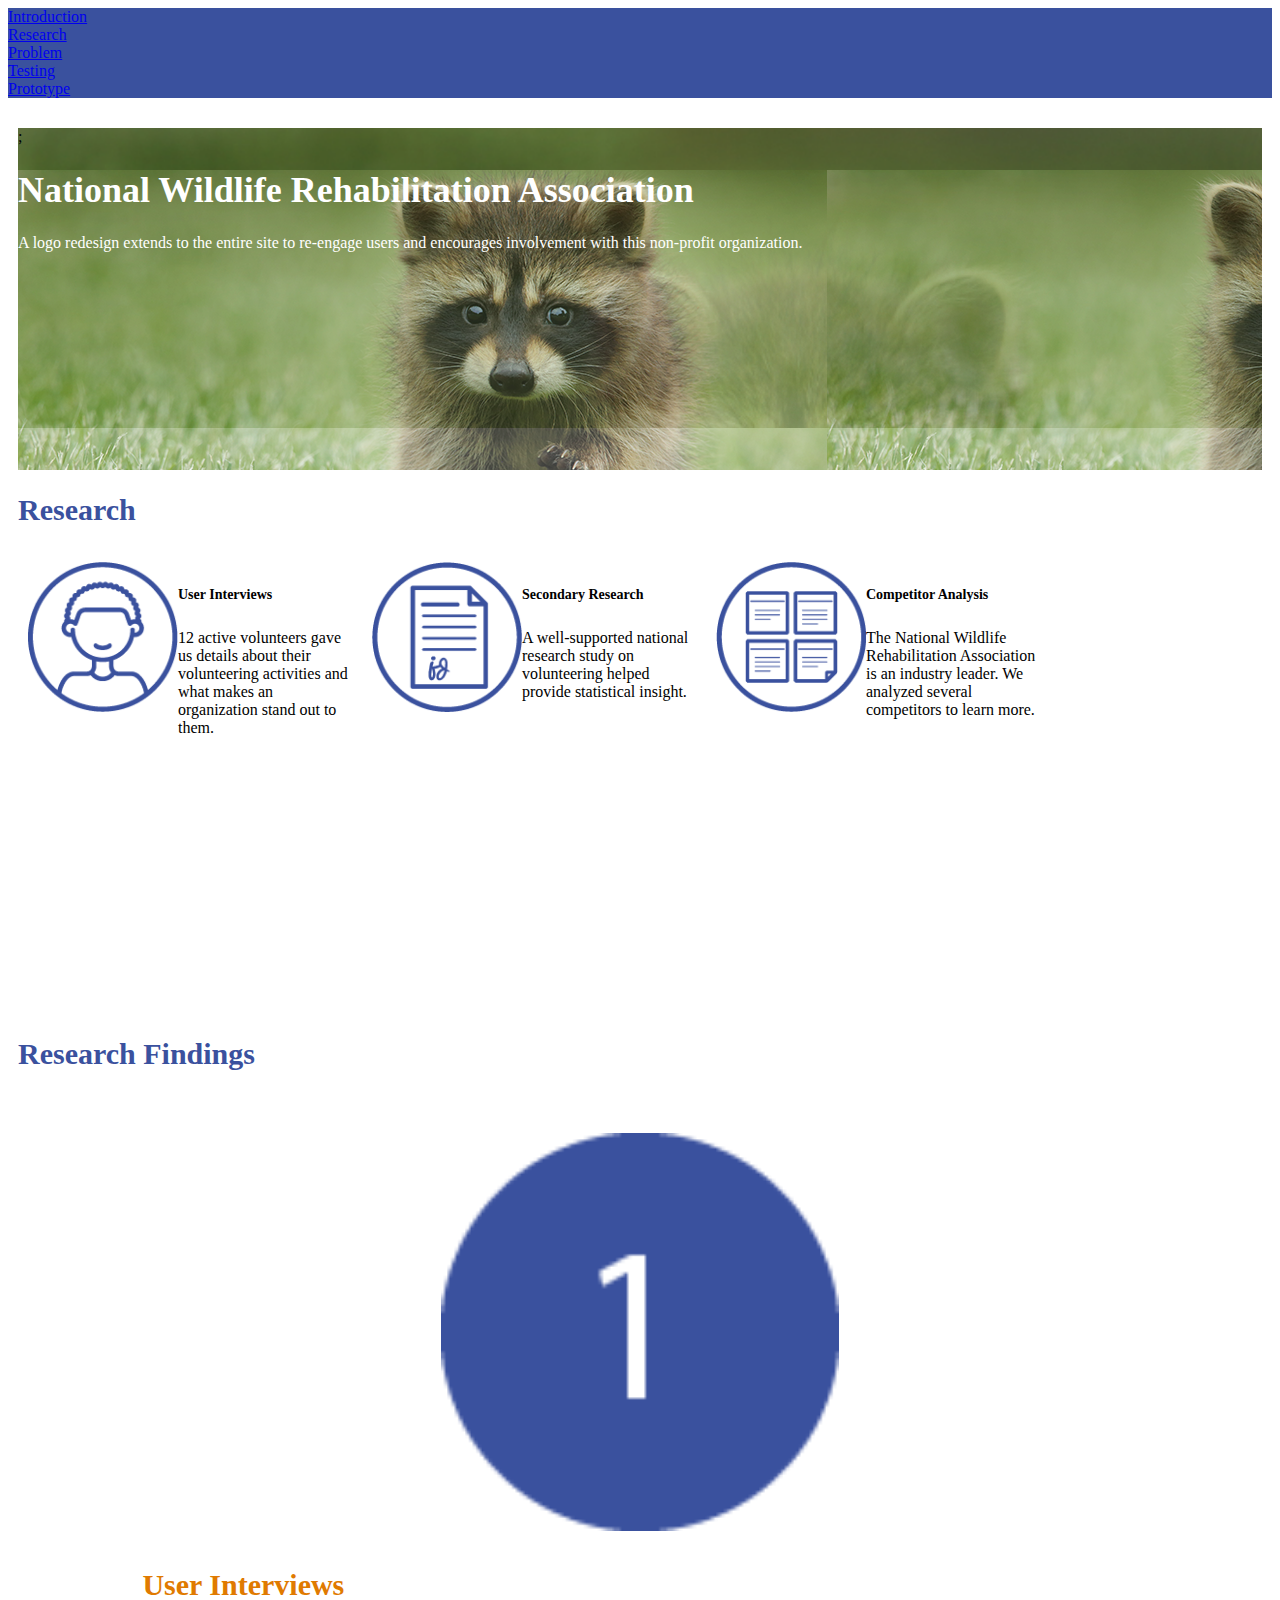
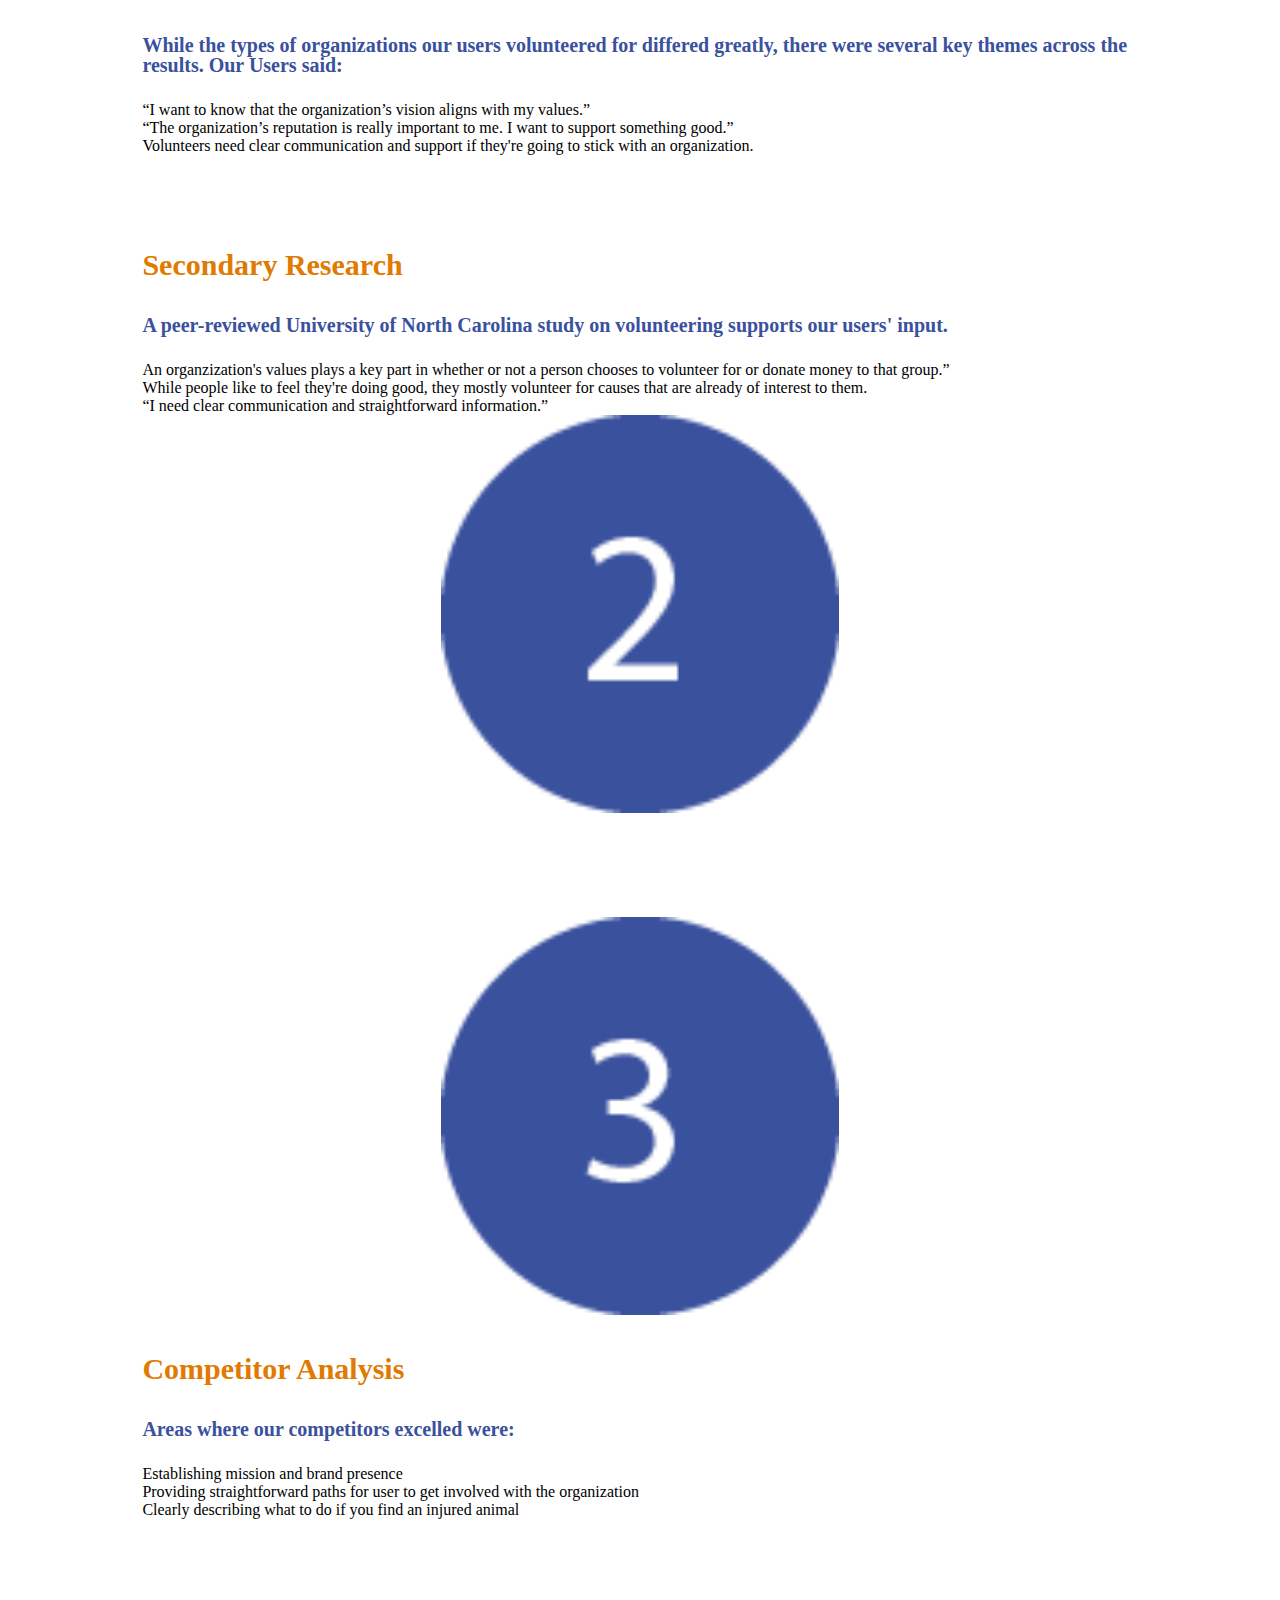
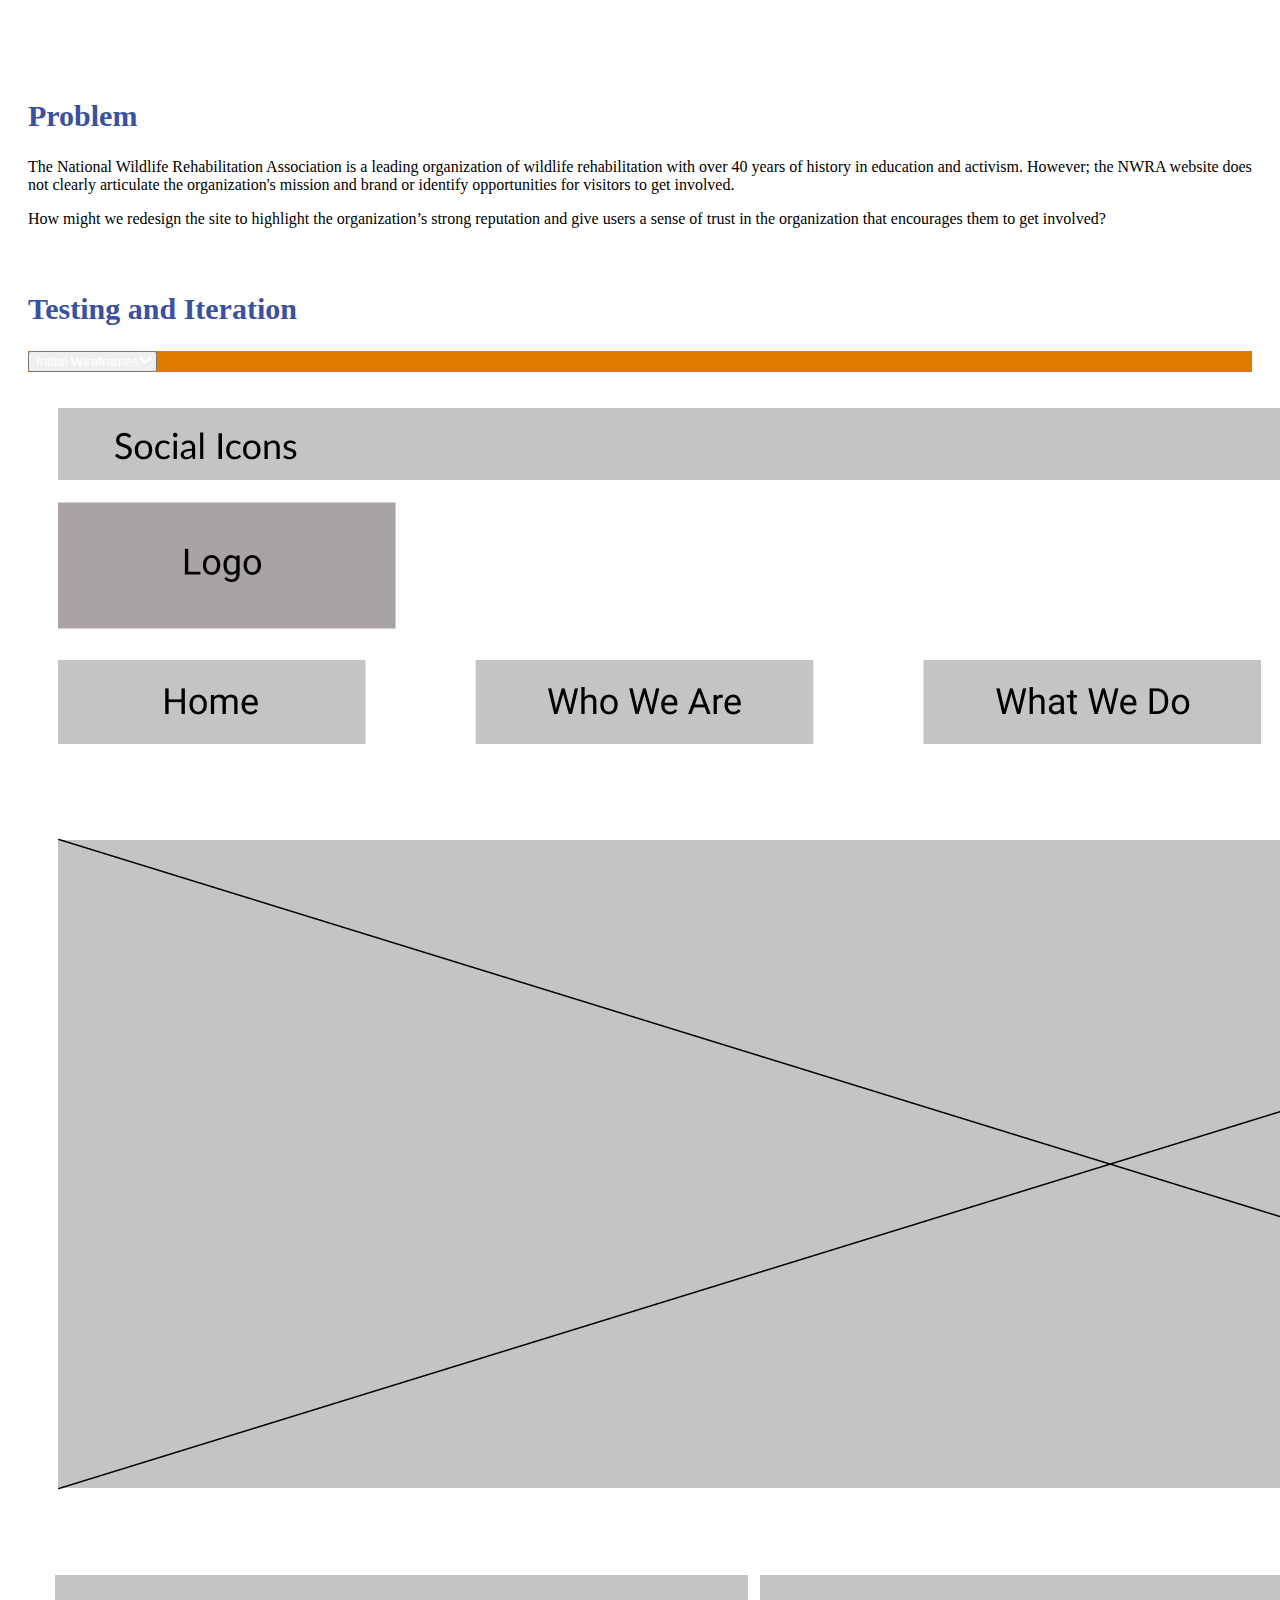
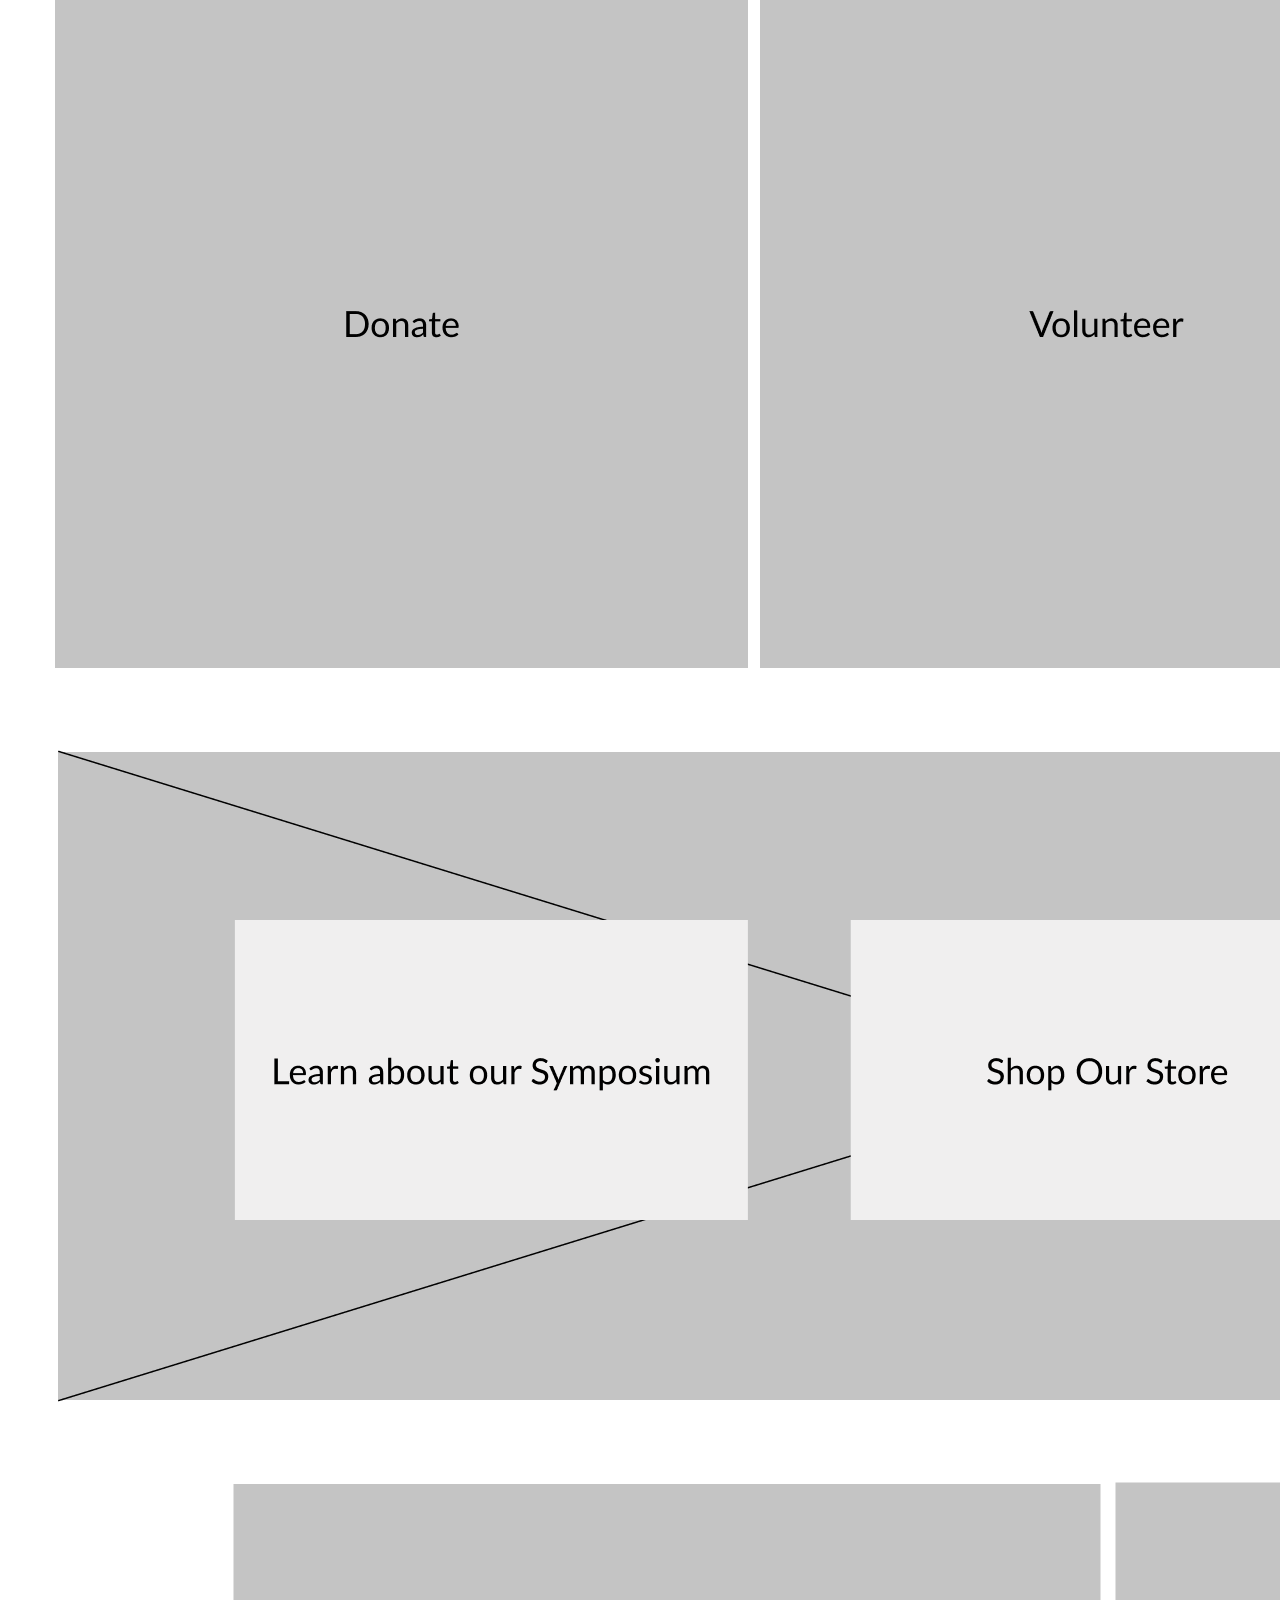
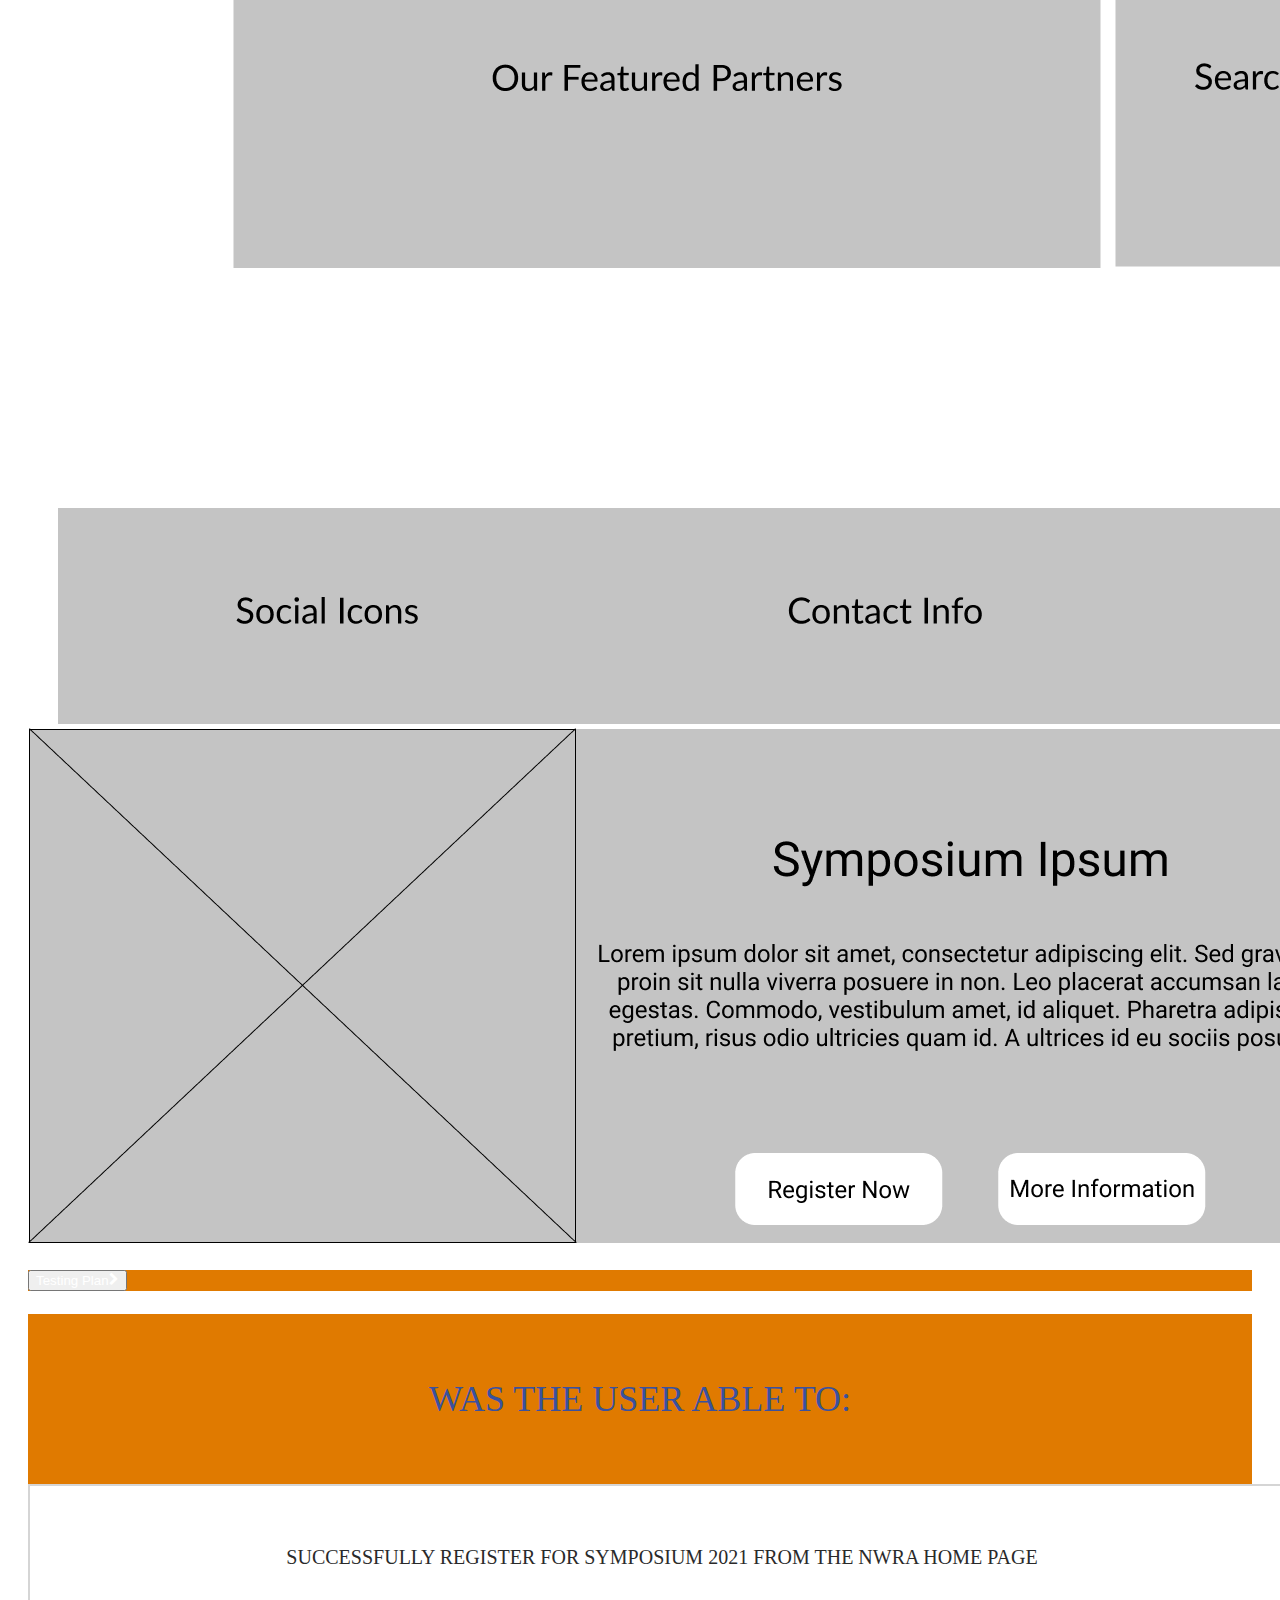
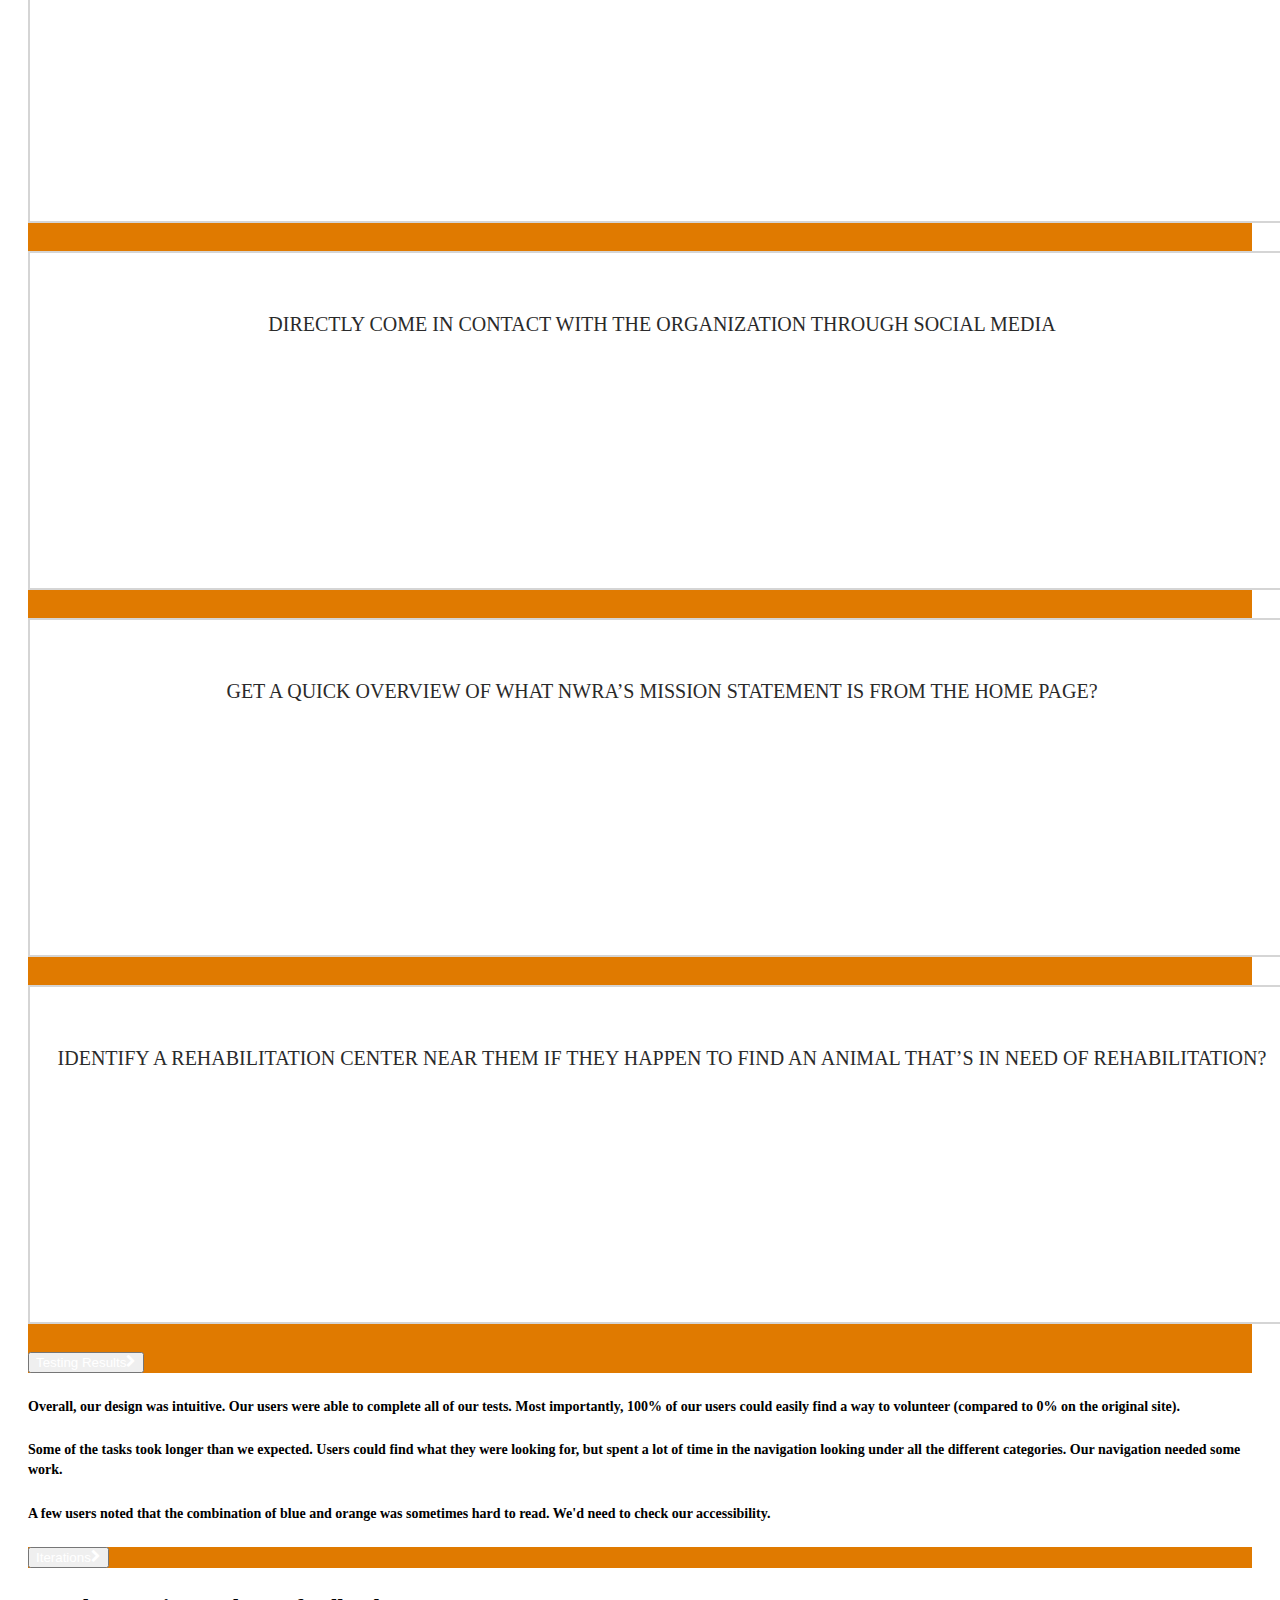
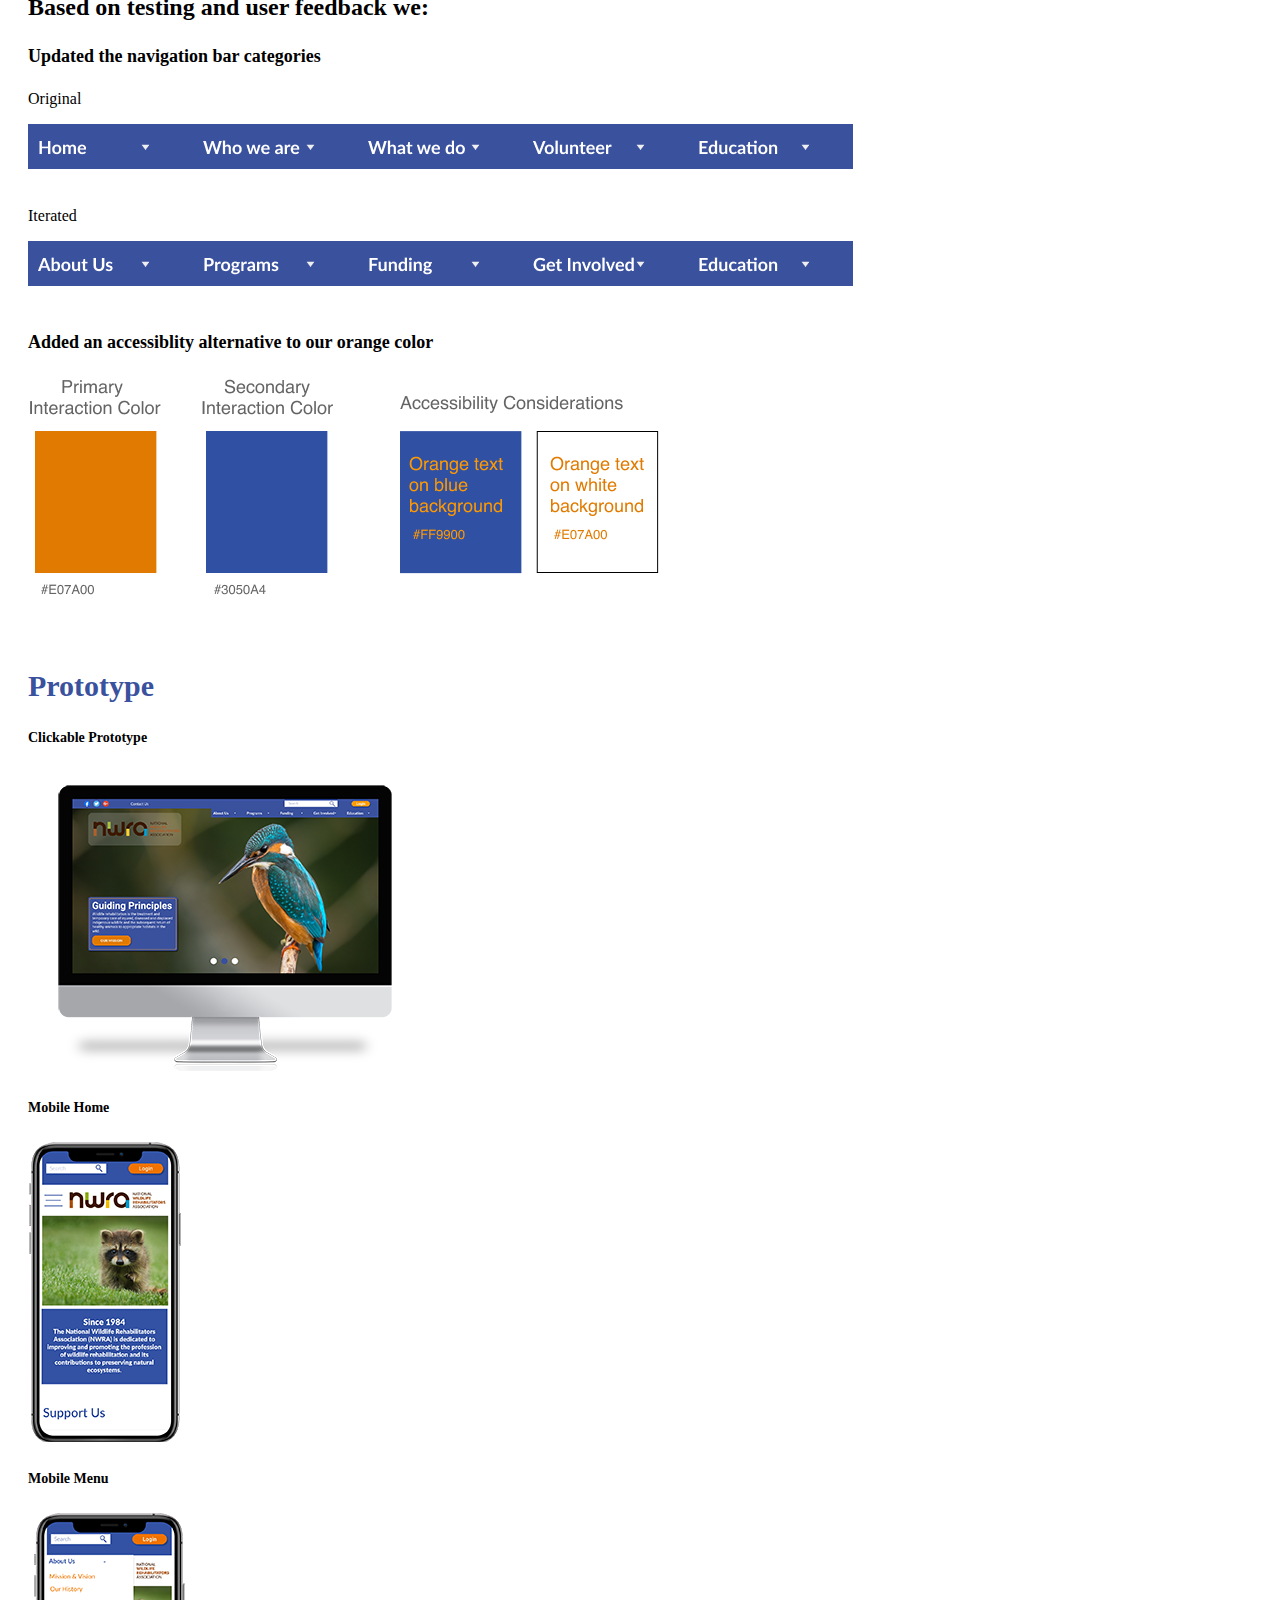
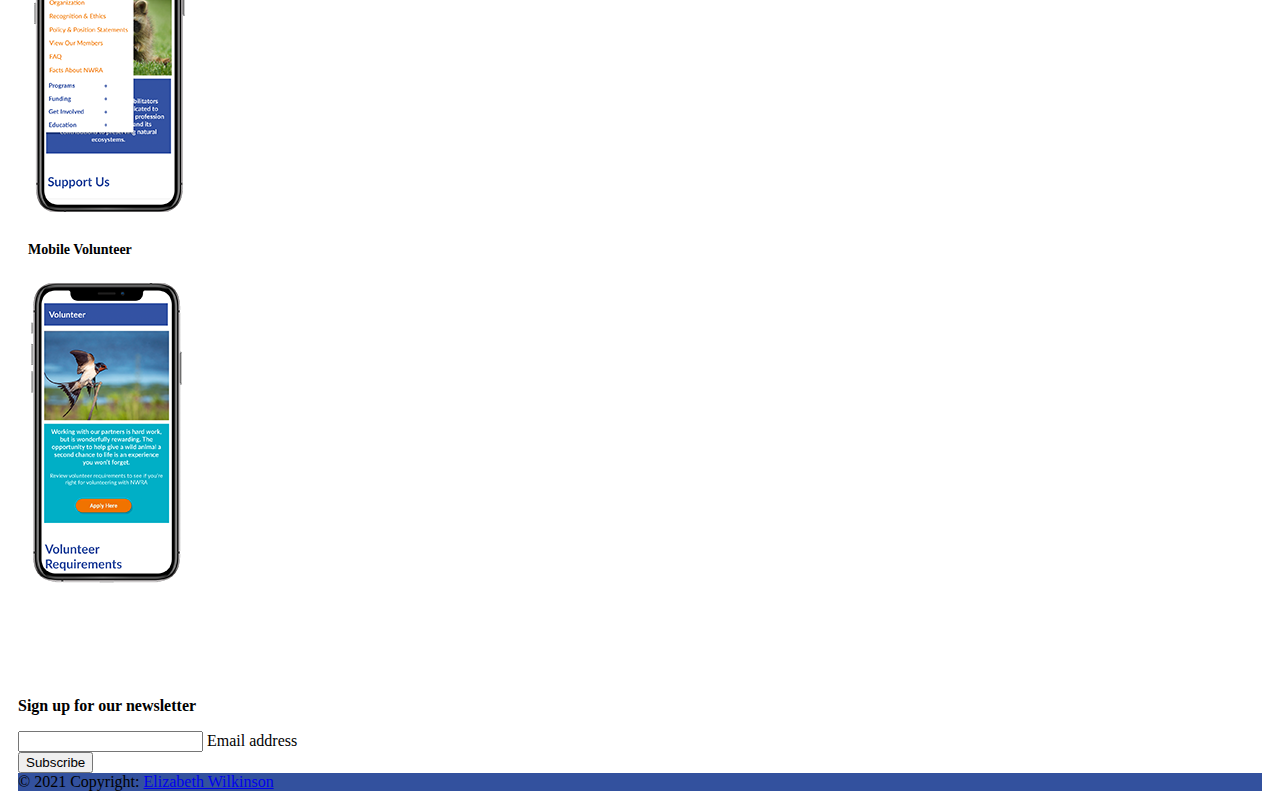
<file: index.html>
<!DOCTYPE html>
<html>
    <head>
        <title>UX/UI Homework 20</title>
        <link rel="preconnect" href="https://fonts.gstatic.com">
<link href="https://fonts.googleapis.com/css2?family=Cairo:wght@200;300;400;600&display=swap" rel="stylesheet">
        
        <!-- Bootstrap-->
        <link href="https://cdn.jsdelivr.net/npm/bootstrap@5.0.1/dist/css/bootstrap.min.css" rel="stylesheet" integrity="sha384-+0n0xVW2eSR5OomGNYDnhzAbDsOXxcvSN1TPprVMTNDbiYZCxYbOOl7+AMvyTG2x" crossorigin="anonymous">
<script src="https://cdn.jsdelivr.net/npm/bootstrap@5.0.1/dist/js/bootstrap.bundle.min.js" integrity="sha384-gtEjrD/SeCtmISkJkNUaaKMoLD0//ElJ19smozuHV6z3Iehds+3Ulb9Bn9Plx0x4" crossorigin="anonymous"></script>
<link rel="stylesheet" href="style.css">
    </head>
   
   
    <body data-spy="scroll" data-target=".navbar" data-offset="50">
        <!-- Navigation uses Bootstrap Nav Component-->
        <nav class="navbar navbar-expand-sm bg-primary navbar-dark fixed-top">
        <ul class="navbar-nav">
          <li class="nav-item">
            <a class="nav-link" href="#intro">Introduction</a>
          </li>
          <li class="nav-item">
            <a class="nav-link" href="#research">Research</a>
          </li>
          <li class="nav-item">
            <a class="nav-link" href="#problem">Problem</a>
          </li>
          <li class="nav-item">
            <a class="nav-link" href="#test">Testing</a>
          </li>          
          <li class="nav-item">
            <a class="nav-link" href="#prototype">Prototype</a>
          </li>
            </div>
          </li>
        </ul>
      </nav>


          <!-- Introduction uses Bootstrap Jumbotron Component-->
          <section class="section">
             <div id= "intro"></div>
          <div class="jumbotron jumbotron-fluid jumbotron-main">;
            <div class="container" style="background-image: url(images/racoon2.png);
            height:300px; color:white">
              <h1 class="display-4">National Wildlife Rehabilitation Association</h1>
              <p class="lead">A logo redesign extends to the entire site to re-engage users and encourages involvement with this non-profit organization.</p>
            </div>
          </div>
          </section>

<!-- Research uses Bootstrap Card Component-->
<section class="section">          
<div id= "research">
  <h2>Research</h2>
</div>
<div class="card-deck">
    <div class="card align-items-center">
      <img class="card-img-top" src="images/userInt.png" alt="User Interviews">
      <div class="card-body">
        <h5 class="card-title">User Interviews</h5>
        <p class="card-text">12 active volunteers gave us details about their volunteering activities and what makes an organization stand out to them.</p>
      </div>
    </div>
    <div class="card align-items-center" style="width: 20rem;">
      <img class="card-img-top" src="images/secondResearch.png" alt="Secondary Research">
      <div class="card-body">
        <h5 class="card-title">Secondary Research</h5>
        <p class="card-text">A well-supported national research study on volunteering helped provide statistical insight.</p>
        
      </div>
    </div>
    <div class="card align-items-center" style="width: 20rem;">
      <img class="card-img-top" src="images/compAnalysis_1.png" alt="Competitor Analysis">
      <div class="card-body">
        <h5 class="card-title">Competitor Analysis</h5>
        <p class="card-text">The National Wildlife Rehabilitation Association is an industry leader. We analyzed several competitors to learn more.</p>
        
      </div>
    </div>
  </div>
  </section>

<!-- Research Findings Bootstrap Component-->
<section class="section">          
  <div id= "research">
    <h2>Research Findings</h2>
  </div>
<div class="how-section1">
  <div class="row">
      <div class="col-md-6 how-img">
          <img src="images/circle1.png" class="rounded-circle img-fluid" alt=""/>
      </div>
      <div class="col-md-6">
          <h4>User Interviews</h4>
                      <h4 class="subheading">While the types of organizations our users volunteered for differed greatly, there were several key themes across the results. Our Users said:</h4>
      <p class="text-muted"><ul>
        <li>“I want to know that the organization’s vision aligns with my values.”</li>
        <li>“The organization’s reputation is really important to me. I want to support something good.”</li>
        <li>Volunteers need clear communication and support if they're going to stick with an organization.</li>
        </ul>
      </div>
  </div>
  <div class="row">
      <div class="col-md-6">
          <h4>Secondary Research</h4>
                      <h4 class="subheading">A peer-reviewed University of North Carolina study on volunteering supports our users' input.</h4>
                      <ul>
                        <li>An organzization's values plays a key part in whether or not a person chooses to volunteer for or donate money to that group.”</li>
                        <li>While people like to feel they're doing good, they mostly volunteer for causes that are already of interest to them.</li>
                        <li>“I need clear communication and straightforward information.”</li>
                      </ul>
      </div>
      <div class="col-md-6 how-img">
          <img src="images/circle2.png" class="rounded-circle img-fluid" alt=""/>
      </div>
  </div>
  <div class="row">
      <div class="col-md-6 how-img">
           <img src="images/circle3.png" class="rounded-circle img-fluid" alt=""/>
      </div>
      <div class="col-md-6">
          <h4>Competitor Analysis</h4>
                      <h4 class="subheading">Areas where our competitors excelled were:</h4>
                      <ul>
                        <li>Establishing mission and brand presence</li>
                        <li>Providing straightforward paths for user to get involved with the organization</li>
                        <li>Clearly describing what to do if you find an injured animal</li>
                      </ul>
      </div>
      </div>
  </div>
</div>



<section class="section"> 
<div id="problem">
<h2>Problem</h2>
</div>
<!--Problem Using Bootstrap Jumbotron-->
  <div class="jumbotron jumbotron-fluid">
    <div class="container">
      <p class="lead">The National Wildlife Rehabilitation Association is a leading organization of wildlife rehabilitation with over 40 years of history in education and activism. However; the NWRA website does not clearly articulate the organization's mission and brand or identify opportunities for visitors to get involved.</p>
      How might we redesign the site to highlight the organization’s strong reputation and give users a sense of trust in the organization that encourages them to get involved? </div>
  </div>
  </section>

<!--Testing and Iteration Using Bootstrap Accordion-->
<link href="https://cdnjs.cloudflare.com/ajax/libs/font-awesome/4.7.0/css/font-awesome.min.css" rel="stylesheet"></link>
<section class="section"> 
  <div id="test">
    <h2>Testing and Iteration</h2>
    </div>
  <div id="accordion">
    <div class="card-accord">
      <div class="card-header" id="headingOne">
        <h5 class="mb-0">
          <button class="btn btn-link" data-toggle="collapse" data-target="#collapseOne" aria-expanded="true" aria-controls="collapseOne">
            Initial Wireframes
          </button>
        </h5>
      </div>
  
      <div id="collapseOne" class="collapse show" aria-labelledby="headingOne" data-parent="#accordion">
        <div class="card-body">
          <div class="row">
            <div class="col">
              <div><img class="img-fluid" src="images/homepageWire.png" alt="homepage wirefram"></div>
            </div>
             <div class="col">
              
               <div><img class="img-fluid" src="images/symposiumWire.png" alt="symposium LoFi Wireframe" ></div>
             </div>
             </div>
    </div>
    </div>
    <div class="card-accord">
      <div class="card-header" id="headingTwo">
        <h5 class="mb-0">
          <button class="btn btn-link collapsed" data-toggle="collapse" data-target="#collapseTwo" aria-expanded="false" aria-controls="collapseTwo">
            Testing Plan
          </button>
        </h5>
      </div>
      <div id="collapseTwo" class="collapse" aria-labelledby="headingTwo" data-parent="#accordion">
        <div class="card-body">
          <section class="testingTask padding-lg">
            <div class="container">
              <div class="row heading heading-icon">
                  <h2>Was the user able to:</h2>
              </div>
              <ul class="row">
                <li class="col-12 col-md-6 col-lg-3">
                    <div class="cnt-block equal-hight" style="height: 275px;">
                      <h3>successfully register for Symposium 2021 from the NWRA Home Page</h3>
                    
                    </div>
                </li>
                <li class="col-12 col-md-6 col-lg-3">
                    <div class="cnt-block equal-hight" style="height: 275px;">
                      <h3>Directly come in contact with the organization through social media</h3>
                    </div>
                </li>
                <li class="col-12 col-md-6 col-lg-3">
                    <div class="cnt-block equal-hight" style="height: 275px;">
                      <h3>get a quick overview of what NWRA’s mission statement is from the Home Page?</h3>
                    
                    </div>
                 </li>
                <li class="col-12 col-md-6 col-lg-3">
                    <div class="cnt-block equal-hight" style="height: 275px;">
                      <h3>identify a Rehabilitation Center near them if they happen to find an animal that’s in need of rehabilitation?</h3>
                    </div>
                </li>
              </ul>
            </div>
          </section>
        </div>
      </div>

    </div>
    <div class="card-accord">
      <div class="card-header" id="headingThree">
        <h5 class="mb-0">
          <button class="btn btn-link collapsed" data-toggle="collapse" data-target="#collapseThree" aria-expanded="false" aria-controls="collapseThree">
            Testing Results
          </button>
        </h5>
      </div>
      <div id="collapseThree" class="collapse" aria-labelledby="headingThree" data-parent="#accordion">
        <div class="card-body">
            <h5>Overall, our design was intuitive. Our users were able to complete all of our tests. Most importantly, 100% of our users could easily find a way to volunteer (compared to 0% on the original site).</h5>
            <h5>Some of the tasks took longer than we expected. Users could find what they were looking for, but spent a lot of time in the navigation looking under all the different categories. Our navigation needed some work.</h5>
            <h5>A few users noted that the combination of blue and orange was sometimes hard to read. We'd need to check our accessibility.</h5>
          </ul>
          </div>
        </div>
        </div>
      </div>
      <!--Iterations Code-->
      <div class="card-accord">
        <div class="card-header" id="headingFour">
          <h5 class="mb-0">
            <button class="btn btn-link collapsed" data-toggle="collapse" data-target="#collapseFour" aria-expanded="false" aria-controls="collapseFour">
             Iterations
            </button>
          </h5>
        </div>
        <div id="collapseFour" class="collapse" aria-labelledby="headingFour" data-parent="#accordion">
          <div class="card-body">
           <h3> Based on testing and user feedback we:</h3>
           <h4>Updated the navigation bar categories</h4>
           <p>Original</p>
           <img src="images/PrimaryNavOriginal.png" alt="Primary Navigation bar with categories Home, Who We Are, What We Do, Volunteer, and Education"/>
           <br>
           <br>
           <p>Iterated</p>
           <img src="images/PrimaryNavIterated.png" alt="Primary Navigation bar with categories About Us, Programs, Funding, Get Involved, and Education"/>
          <br>
          <br>
           <h4>Added an accessiblity alternative to our orange color</h4>
           <img src="images/colorAccess.png" alt="Image representing an accessible alternative for orange text on a blue background."/>
          
        
          </div>
        </div>
    </div>
  </div>
</section>

  <!--Prototype Using Bootstrap Grid-->
<section class="section">
  <div id="prototype">
    <h2>Prototype</h2>
    </div>
  <div class="container">
    <div class="row">
      <div class="col-5">
        <h5>Clickable Prototype</h5>
        <img src="images/prototypeDesktop.png" alt="clickable prototype">
      </div>
      <div class="col">
        <h5>Mobile Home</h5>
        <img src="images/mobileHome.png">
      </div>
      <div class="col">
       <h5>Mobile Menu</h5>
       <img src="images/mobileMenu.png">
      </div>
      <div class="col">
        <h5>Mobile Volunteer</h5>
        <img src="images/mobileVolunteer.png">
      </div>
    </div>
  </div>
</section>

<footer class="bg-light text-center text-lg-start footer">
  <!-- Grid container -->
  <div class="container p-4 pb-0">
    <form action="">
      <!--Grid row-->
      <div class="row">
        <!--Grid column-->
        <div class="col-auto mb-4 mb-md-0">
          <p class="pt-2">
            <strong>Sign up for our newsletter</strong>
          </p>
        </div>
        <!--Grid column-->

        <!--Grid column-->
        <div class="col-md-5 col-12 mb-4 mb-md-0">
          <!-- Email input -->
          <div class="form-outline mb-4">
            <input type="email" id="form5Example2" class="form-control" />
            <label class="form-label" for="form5Example2">Email address</label>
          </div>
        </div>
        <!--Grid column-->

        <!--Grid column-->
        <div class="col-auto mb-4 mb-md-0">
          <!-- Submit button -->
          <button type="submit" class="btn btn-primary mb-4">
            Subscribe
          </button>
        </div>
        <!--Grid column-->
      </div>
      <!--Grid row-->
    </form>
  </div>
  <!-- Grid container -->

  <!-- Copyright -->
  <div class="text-center p-3 test-light" style="background-color: rgb(51, 81, 158);">
    © 2021 Copyright:
    <a class="text-light" href="mailto:edrasen@gmail.com">Elizabeth Wilkinson</a>
  </div>
  <!-- Copyright -->
</footer>









<!-- Background image -->



    </body>
<!-- Javascript -->
<script src="https://code.jquery.com/jquery-3.3.1.slim.min.js" integrity="sha384-q8i/X+965DzO0rT7abK41JStQIAqVgRVzpbzo5smXKp4YfRvH+8abtTE1Pi6jizo" crossorigin="anonymous"></script>
<script src="https://cdnjs.cloudflare.com/ajax/libs/popper.js/1.14.7/umd/popper.min.js" integrity="sha384-UO2eT0CpHqdSJQ6hJty5KVphtPhzWj9WO1clHTMGa3JDZwrnQq4sF86dIHNDz0W1" crossorigin="anonymous"></script>
<script src="https://stackpath.bootstrapcdn.com/bootstrap/4.3.1/js/bootstrap.min.js" integrity="sha384-JjSmVgyd0p3pXB1rRibZUAYoIIy6OrQ6VrjIEaFf/nJGzIxFDsf4x0xIM+B07jRM" crossorigin="anonymous"></script>

    </html>
</file>
<file: style.css>
/* NavBar CSS */
 .bg-primary {
    background-color: #3A519E !important;
}

.jumboMain {
    width:100% !important;

}
.body {
font-family: 'Cairo', sans-serif;
}
h1 {
  font-size: 36px;
  line-height: 40px;
}

h2 {
  font-size: 30px;
  color: #3A519E !important;
}

h3 {
  font-size: 24px;
  line-height: 30px;
}

h4 {
  font-size: 18px;
  line-height: 20px;
}

/* Won't be used here */

h5 {
  font-size: 14px;
  line-height: 20px;
}

h6 {
  font-size: 12px;
  line-height: 20px;}


   /* Page content */
  .content {
    padding: 16px;
  }
 .section {
    margin-top: 20px; 
    padding:10px;}

.jumbotron-main {
    background-image: url("/images/racoon.png");
    background-size: cover;
    height: 300px;
  }
 
.card-header:not(.collapsed) {
    background:#E07A00;}

.btn-link {color: white;

    }

  .card-img-top {
      height: 150px;
      width: 150px;
}

  .card {
    display: inline-flex;
    width: 20rem;
    min-height: 400px;
    padding: 10px;
  }


    /* Test Plan CSS */

    .how-section1{
        margin-top:-15%;
        padding: 10%;
    }
    .how-section1 h4{
        color: #E07A00;
        font-weight: bold;
        font-size: 30px;
    }
    .how-section1 .subheading{
        color: #3A519E;
        font-size: 20px;
    }
    .how-section1 .row
    {
        margin-top: 10%;
    }
    .how-img 
    {
        text-align: center;
    }
    .how-img img{
        width: 40%;
    }
    .row.heading h2 {
        color: #fff;
        font-size: 36px;
        line-height: 50px;
        font-weight: 400;
        text-align: center;
        margin: 0 0 40px;
        padding-bottom: 20px;
        text-transform: uppercase;
    }
    ul{
      margin:0;
      padding:0;
      list-style:none;
    }
    .heading.heading-icon {
        display: block;
    }
    .padding-lg {
        display: block;
        padding-top: 60px;
        padding-bottom: 60px;
    }
     
    .testingTask {
      background: no-repeat center top cover;
      background-color: #E07A00; 
    }
    .testingTask .cnt-block{ 
       float:left; 
       width:100%; 
       background:#fff; 
       padding:30px 20px; 
       text-align:center; 
       border:2px solid #d5d5d5;
       margin: 0 0 28px;
    }
    .testingTask .cnt-block h3{ 
       color:#2a2a2a; 
       font-size:20px; 
       font-weight:500; 
       padding:6px 0;
       text-transform:uppercase;
    }

    [data-toggle="collapse"]:after {
        display: inline-block;
            display: inline-block;
            font: normal normal normal 14px/1 FontAwesome;
            font-size: inherit;
            text-rendering: auto;
            -webkit-font-smoothing: antialiased;
            -moz-osx-font-smoothing: grayscale;
          content: "\f054";
          transform: rotate(90deg) ;
          transition: all linear 0.25s;
          float: right;
          }   
        [data-toggle="collapse"].collapsed:after {
          transform: rotate(0deg) ;
        }



        .footer {
            margin-top: 100px !important;
        }
</file>
